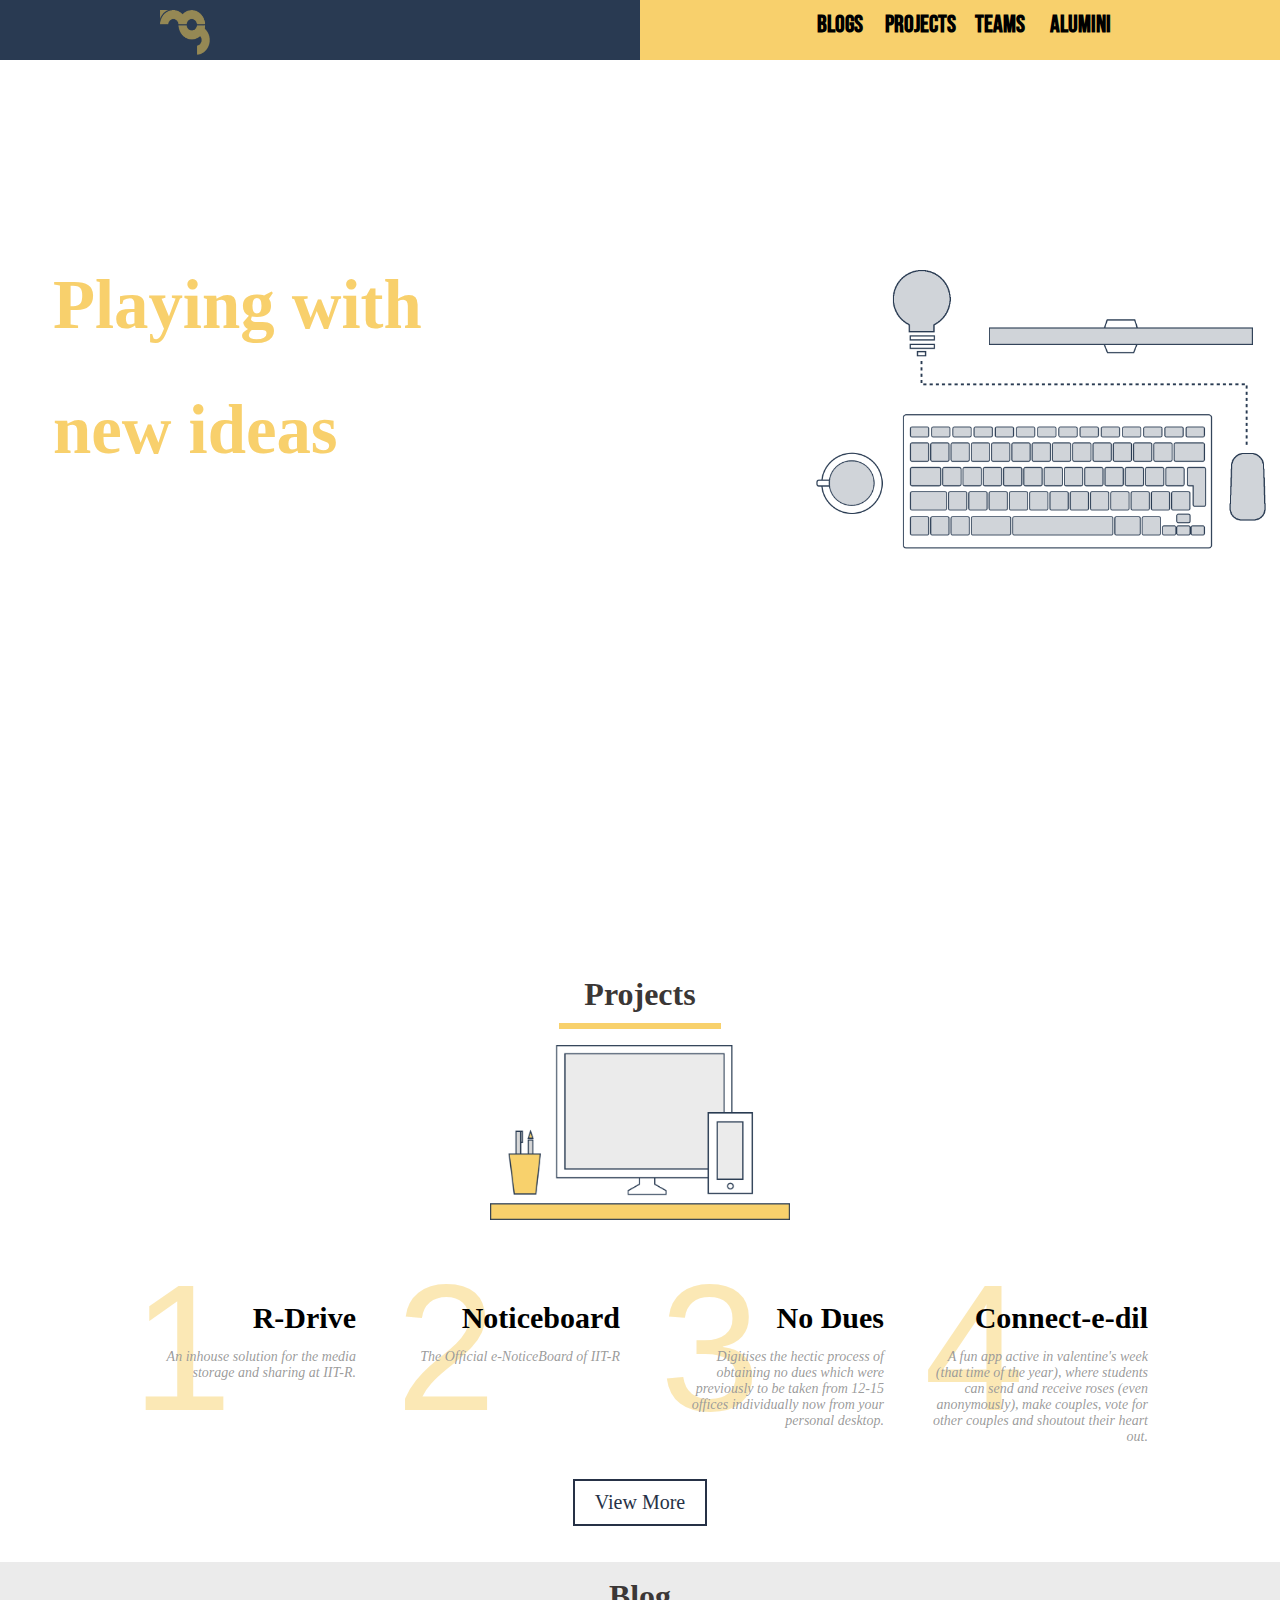
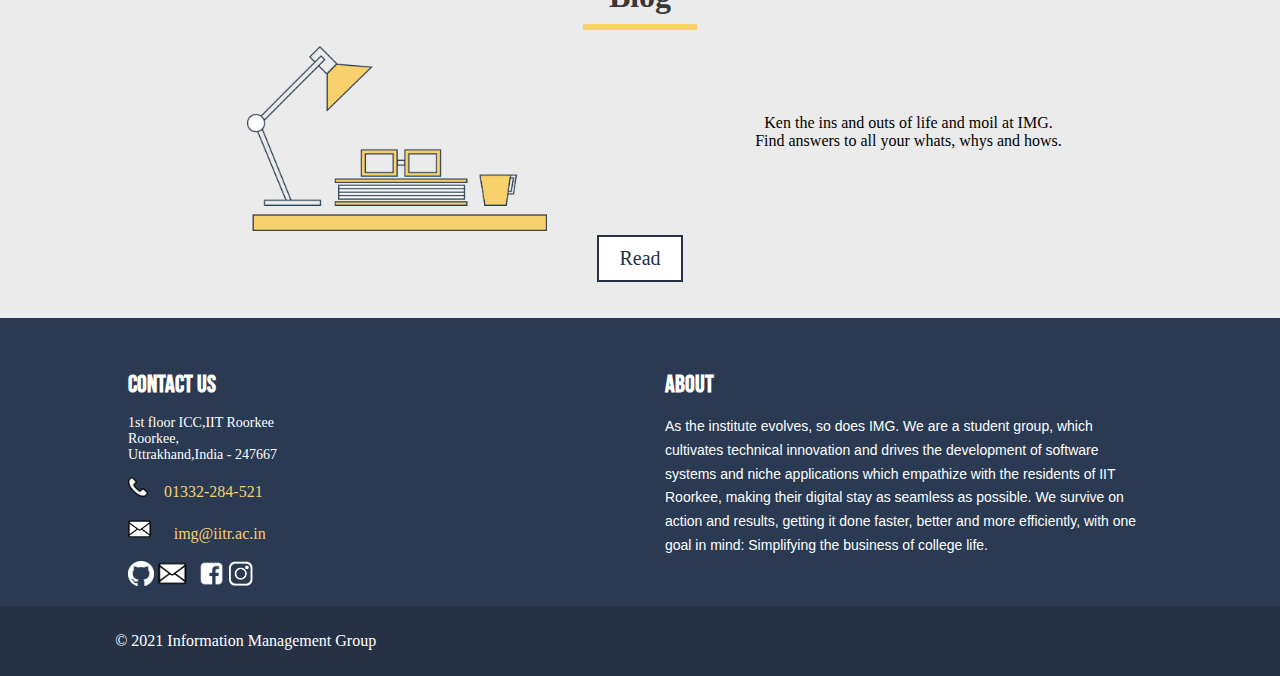
<file: index.html>
<!DOCTYPE html>
<html >
    <head>
      <meta charset="UTF-8">
      <meta name="viewport" content="width=device-width, initial-scale=1.0">
        <title>
            Information Management Group
        </title>
        <script src="https://ajax.googleapis.com/ajax/libs/jquery/3.2.1/jquery.min.js"></script>
       
        <link rel = "icon" href = "images/favicon.ico"  type = "image/x-icon">
        <link rel="stylesheet" href="stylehome.css">
       
        <script>
          function myfunc()
    {
      document.getElementById('hamm').style.display="block";
      $(".r1").css("background" , "white");
    }
        </script>

       

    </head>
    <link rel="stylesheet" href="https://cdnjs.cloudflare.com/ajax/libs/font-awesome/4.7.0/css/font-awesome.min.css">
    <body style = "margin : 0px; background-size:cover; max-width:100vw;">
        <div class="full-page">
    
        <div id = "topclass" class = l1>
            <img id="imgref" style = "margin-top:10px;height:45px ; width :50px;  fill: #f8d16c;"src="images/imglogo1.png"img>
            <button onclick="myfunc()" style="margin-left:70vw; background-size: cover; background-color: transparent;border :none; background-image: url('images/three-horizontal-lines.png'); width:30px ;height:30px ; margin-top: 12px;"id = "hammburger"></button> 

          </div>
    
        <div id = "hamm"class = r1>
             
            <a class = "nav-button" href = "blog.html"><b>BLOGS</b></a>
            <a class = "nav-button" href = "#"><b>PROJECTS</b></a>
            <a class = "nav-button" href = "#"><b>TEAMS</b></a>
            <a class = "nav-button" href = "#"><b>ALUMINI</b></a>
          
          </div>
        <div class = "first">
         <div class="container">
        <div class = "columnleft"> 
          
          <h1 id = "headref"style = " margin-left:3vw;  font-size :4.3em ; color : #f8d06c;  width:50%;  background-image: linear-gradient( to right, rgba(255, 255, 255, 0.2) 0%, rgba(255, 255, 255, 0.2) 80%, rgba(255, 255, 255, 0.2) 80%, transparent 80%, transparent 100% );">Playing with</h1>
          <h1 id= "newideas" style = " margin-left:3vw;  font-size : 4.3em; color : #f8d06c;  background-image: linear-gradient( to right, rgba(255, 255, 255, 0.2) 0%, rgba(255, 255, 255, 0.2) 80%, rgba(255, 255, 255, 0.2) 80%, transparent 80%, transparent 100% );">new ideas</h1>
          <p class= "para ">The group flaunts a wide spectrum of projects, influencing over eight thousand lives on campus.</p>
        </div>
        <div class = "columnright" >
            <img style = "height :auto ; width:450px;"src ="images/computer.png"img>

       </div></div>

     </div>

    <div style = "text-align:center"id ="second">
        <div  id = image >
            <h1 id = "project_heading" >Projects</h1><br>

            <img style = " height :auto ; width:300px;"src ="images/project.png"img>

        </div>
        <div class = allcontainer >
        <!-- <div class = container2> -->
            
                <div class="link1 link"><div style = "text-align : left ; font-size: 180px ; margin-bottom:-150px; font-family: 'TypoPRO Bebas Neue';color: rgba(248, 209, 108, 0.5) ;font-family: 'Oswald', sans-serif;">1</div><div style = "font-size: 30px;"><b>R-Drive</b></div><p style = "  color:#999999f7 ;font-style: italic;" class="_2KycSHL">An inhouse solution for the media storage and sharing at IIT-R.</p></div>
                <div class="link2 link"><div style = "text-align : left ; font-size: 180px ; margin-bottom:-150px; font-family: 'TypoPRO Bebas Neue';color: rgba(248, 209, 108, 0.5) ;font-family: 'Oswald', sans-serif;">2</div><div style = "font-size: 30px;"><b>Noticeboard</b></div><p style = "  color:#999999f7 ;font-style: italic;"class="_2KycSHL">The Official e-NoticeBoard of IIT-R</p></div>
        <!-- </div> -->
        <!-- <div class = container3> -->
                <div class="link3 link"><div style = "text-align : left ; font-size: 180px ; margin-bottom:-150px; font-family: 'TypoPRO Bebas Neue';color: rgba(248, 209, 108, 0.5) ;font-family: 'Oswald', sans-serif;">3</div><div style = "font-size: 30px;"><b>No Dues</b></div><p style = "  color:#999999f7 ;font-style: italic;"class="_2KycSHL">Digitises the hectic process of obtaining no dues which were previously to be taken from 12-15 offices individually now from your personal desktop.</p></div>
                <div class="link4 link"><div style = "text-align : left ; font-size: 180px ; margin-bottom:-150px; font-family: 'TypoPRO Bebas Neue';color: rgba(248, 209, 108, 0.5) ;font-family: 'Oswald', sans-serif;">4</div><div style = "font-size: 30px;"><b>Connect-e-dil</b></div><p style = "  color:#999999f7 ;font-style: italic;"class="_2KycSHL">A fun app active in valentine's week (that time of the year), where students can send and receive roses (even anonymously), make couples, vote for other couples and shoutout their heart out. </p></div>

           
          <!-- </div> -->
        </div>
          <div class="viewdiv"> <button class="viewmore" style=" cursor:pointer;    font-family: 'TypoPRO Bebas Neue'; font-size: 20px; color: #263146;border: 2px solid #263146;padding: 0.5em 1em; ">View More</button>

         </div>
         <br><br>
        
    <div>
    <div  class = "third">
        <h1 id = "project_heading" >Blog</h1><br>

        <div class = "container4">
        <div class = blogimage>
        <img style = " height :auto ; width:300px;"src ="images/blog.png"img></div>
        <div class = blogdata>
            <p>Ken the ins and outs of life and moil at IMG.<br>Find answers to all your whats, whys and hows.</p>
        </div>
        </div>
        <div class="readdiv"> <button class="readmore" style=" cursor:pointer;    font-family: 'TypoPRO Bebas Neue'; font-size: 20px; color: #263146;border: 2px solid #263146;padding: 0.5em 1em; ">Read</button>

        </div>
        <br><br>
    </div> 
    <div id = "fourth">
        <br><br>
        <div class = "container5">
        <div style ="text-align: left; width:300px ; padding-right:100px" class = contact>
        <h1 style = "font-family: 'Bebas Neue', cursive; font-size: 1.5rem;">Contact Us</h1>
        
        <p style = " font-size: 14px;">1st floor ICC,IIT Roorkee <br> Roorkee,<br>Uttrakhand,India - 247667 <br><div><img style = "width :20px ; height : 20px;"src="images/phone_icon.png"img>&nbsp;&nbsp;&nbsp;&nbsp;<div style = "display: inline-block; color : #f8d06c ;">01332-284-521</div></div><br><div><img style = "width : auto ; height : 20px;"src="images/mail_icon.png"img>&nbsp;&nbsp;&nbsp;&nbsp;<div style = "display: inline-block; color : #f8d06c ;">img@iitr.ac.in </div></div><br> <img style="width : auto ;height :25px;"src="images/git_icon.png"img>&nbsp;<img style="width : auto ;height :25px;"src="images/mail_icon.png"img>&nbsp;<img style="width : auto ;height :25px;"src="images/facebook_icon.png"img>&nbsp;<img style="width : auto ;height :25px;"src="images/insta_icon.png"img></p>


        </div>
        <div style= "width :350px; margin-right: 10%; text-align: left;"class = about>
            <h1 style = " font-size: 1.5rem; font-family: 'Bebas Neue', cursive;" >About</h1>
            <p style = " font-family: 'Bebas Neue', cursive;font-size: 14px;       line-height: 1.7;  font-family: Lato,'Helvetica Neue',Arial,Helvetica,sans-serif;">As the institute evolves, so does IMG. We are a student group, which cultivates technical innovation and drives the development of software systems and niche applications which empathize with the residents of IIT Roorkee, making their digital stay as seamless as possible. We survive on action and results, getting it done faster, better and more efficiently, with one goal in mind: Simplifying the business of college life.</p>

        </div>
       
        <br><br>

 
    
</div>
<div class="last">
  <p style="margin-left: 4vw;">&copy 2021 Information Management Group</p>
</div>
<script>
  
    $(document).ready(function(){
      $(window).scroll(function(){
          var scroll = $(window).scrollTop();
          if (scroll > 1) {
            $(".l1").css("background" , "white");
          $(".l1").addClass("active");
          }
        if(scroll<=1){
          $(".l1").css("background" , "#293a52");
          $(".l1").removeClass("active");
        }
      })
    })
    $(document).ready(function(){
      $(window).scroll(function(){
          var scroll = $(window).scrollTop();
          if (scroll > 1) {
            $(".r1").css("background" , "white");
          $(".r1").addClass("active");
          }
        if(scroll<=1){
          $(".r1").css("background" , "#f8d06c");
          $(".r1").removeClass("active");
        }
      })
    })

   
    </script>
    

    </body>
</html>
</file>
<file: stylehome.css>
@import url('https://fonts.googleapis.com/css2?family=Bebas+Neue&display=swap');
.first{
   background-image: url("https://channeli.in//static/maintainer_site/background.svg");
   background-size:cover;
background-position: center;
display: flex;
flex-direction: row;
justify-content: center;
align-items: center;
width: 100%;
height: 100vh;
flex-wrap: wrap;

   
}
.full-page{
display: flex;
flex-direction: row;
justify-content: center;
align-items: center;
width: 100%;
flex-wrap: wrap;

}
#second{
background-color: #ffffff;
background-size: cover;
background-position: center;

max-width: 100%;


}

 .columnleft{
     margin-top: 8%;
   font-family: 'Playfair Display';
    height: 100%;
    
    
    
    
    align-items: center;
   

  
  }
  
  .para{
   color: #ffffff;
  padding-right: 1.2em;
  font-size: 1.2em;
  line-height: 2;
  width:60%;
  margin-left:3vw;  
  }
  
  .l1
  {
    flex : 50%;
    height : 60px;
    background-color:#293a52;
    position:sticky;
    position: -webkit-sticky;
   position: sticky;
   
   top: 0;
   margin-top: 0px;
   display: inline-flex;
   

  }
  .r1
  {
    flex : 50%;
    height : 60px;
    background-color:#f8d06c;
    display:flex;
    flex-direction: row;
    position: -webkit-sticky;
    position: sticky;
    top: 0;
    justify-content: center;
    
    
   

  }
  .nav-button{
   flex-grow: 4;
   height :70px;
   text-align: center;
   
   max-width:80px;

   
   text-decoration: none;
    
    font-family: 'Bebas Neue', cursive;
    color:black;
    font-size: 1.5rem;
    margin-top: 10px;
    

  }
  .container{
     display:flex;
    flex-direction: row;

   
    
  }
  .viewmore{
    background-color: #ffffff;

  }
  .readmore{
    background-color: #ffffff;
    
  }
  /* .columnleft{
   
   height:70vh;
   margin-top:40vh;
   
   
  } */
  .columnright{
   
   height:70vh;
   margin-top:12%;
   text-align: left;
   
   
  }
  /* .container2{
   display: flex;
   flex-wrap: wrap;
    flex-grow: 2;
    max-width: 60%;
   } */
  .link{
      
      font-size: 14px;
      margin:20px;
      width:15%;
      text-align: right;
      max-width:20%;
      

  }
  .link1{
   flex-grow: 2;
   


  }
  .link2{
   flex-grow: 2;
   
   


  }
  /* .container3{
   display: flex;
   flex-wrap: wrap;
    flex-grow: 2;
    max-width: 80%;
    
    
   } */
   .allcontainer{
       display: flex;
   flex-wrap:wrap;
   justify-content: center;
   margin-left: 80px;
   margin-right:80px;
  
   }
  
  .link3{
   flex-grow: 2;

  }
  .link4{
   flex-grow: 2;
   

  }
  .third{
background-color:#ebebeb;
   background-size: cover;
background-position: center;

width: 100vw;


}
.container4{

display: flex;
flex-wrap: wrap;
width:80vw;
margin-left:10vw;


}
.blogimage{
flex-grow: 2;
width:450px;
}
.blogdata{
flex-grow: 2;
margin-top:5%;
width:400px;
}
.container5{
display: flex;
flex-wrap: wrap-reverse;


}
.contact{
flex-grow: 2;

}
.about{
flex-grow: 2;

}
#fourth{
background-color: #293a52;
   background-size: cover;
background-position: center;

width: 100%;
color:#ffffff}

#project_heading{
   font-size: 32px;
font-family: 'Playfair Display';
border-bottom: 0.2em #f8d16c solid;
display: inline-block;
padding-left: 0.8em;
color: #3b3736;
padding-right: 0.8em;
padding-bottom: 0.3em;
margin: 0.5em 0 0.5em 0 !important;




}
#hammburger{
display:none;

} 

.viewmore:hover{
background-color: #f8d06c;
}
.readmore:hover{
background-color: #f8d06c;
}
#newideas{
width:40%;
}
#imgref{
margin-left:25%;
}
.contact{
margin-left:10%;
}
.last{
  color: white;
  padding: 10px;
  background-color: #263146;
  text-align: left;
  padding-left: 5%;
}
@media only screen and (max-width: 1000px) {
  [class *= link] {

    width:35%;
    margin :none;
    padding: 10px;
    max-width:40%;
    
    }   

}
@media only screen and (max-width: 975px) {
.about{
  margin-left:10%;
  
}}
 
@media only screen and (max-width: 756px) {
/* For mobile phones: */
[class *= allcontainer] {

flex-direction: column;
margin-left: 0px;
margin-right: 0px;
} 
[class *= link] {

width:80%;
margin :none;
padding: 10px;


} 
.columnright{
width:0px;
display: none;
margin: none;
}
.columnleft{
width:90%;

}
.first{
background-image: none;
background-color: #293a52;
align-items: start;


}
.link{
width:80%;
max-width:80%;
}

#newideas{

width:100%;

}
.para{
width:90%;
margin-left:5%;
}
.columnleft{
margin-top:0%;

}
.columnright{
display: none;
}
#hammburger{
  display:inline-block;
  
  
}
.r1{
  display:none;
  text-align: center;
}
#headref{
  margin-top: 100px;
}
#imgref{
 margin-left:0%;
}
.nav-button{
  max-width: none;
  
  
}
.about{
  margin-left:5%;
  margin-top:5%;
}
.contact{
  margin-left: 5%;
}
 /* .last p{
    margin-left: 1em;
  } */

}
</file>
